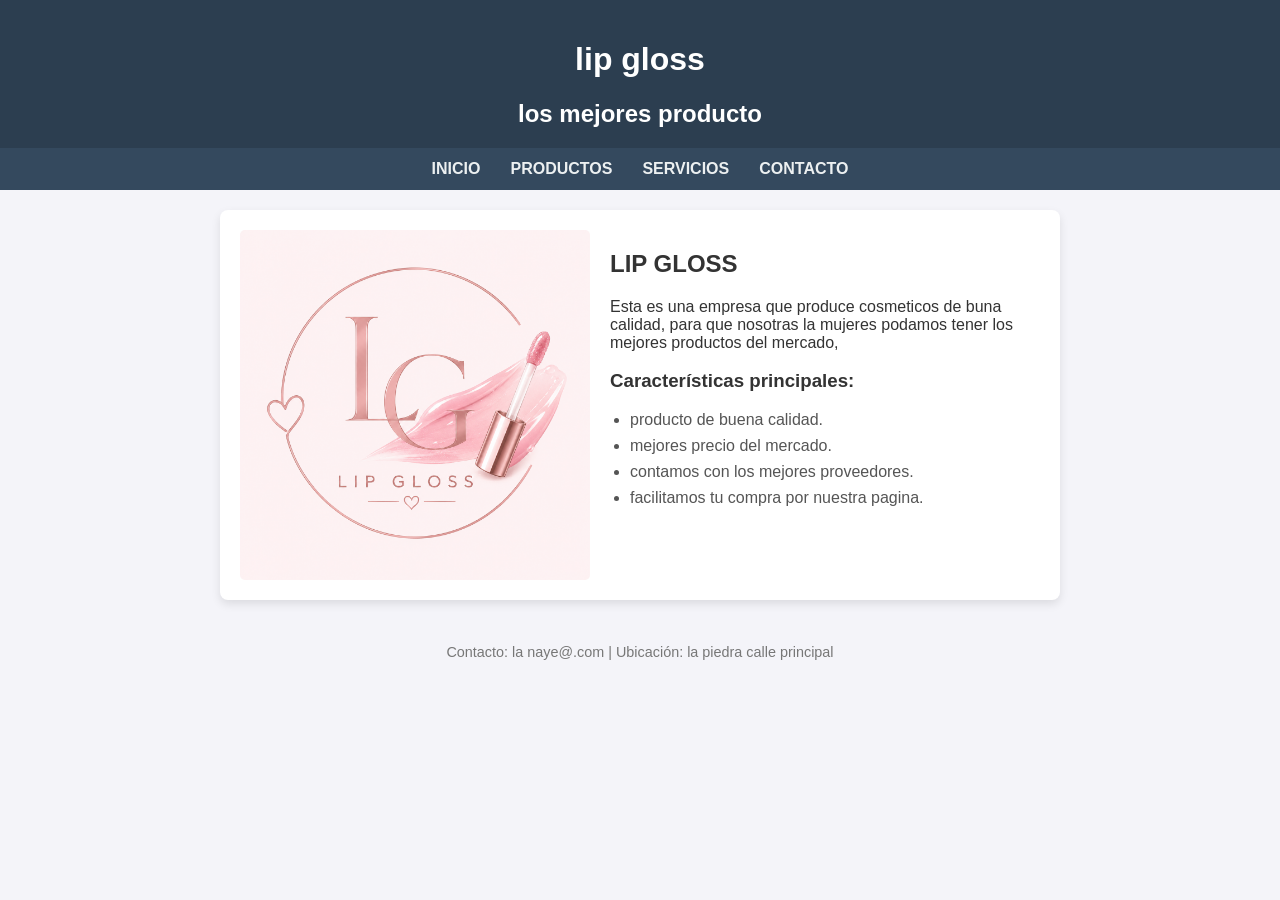
<file: index.html>
<!DOCTYPE html>
<html lang="en">
<head>
    <meta charset="UTF-8">
    <meta name="viewport" content="width=device-width, initial-scale=1.0">
    <title>Document</title>
</head>
<meta charset="UTF-8">
<meta name="viewport" content="width=device-width, initial-scale=1.0">
<title>la naye Layout</title>
<link rel="stylesheet" href="style.css">
</head>
<body>
<header>
<h1>lip gloss</h1>
<h2>los mejores producto</h2>
<nav class="navbar">
<ul>
<li><a href="indx.html">Inicio</a></li>
<li><a href="productos.html">Productos</a></li>
<li><a href="servicio.html">Servicios</a></li>
<li><a href="contacto.html">Contacto</a></li>
</ul>
</nav>
</header>
<main class="container">
<section class="card-image">
<img src="imagen/ChatGPT Image 14 may 2026, 09_30_17 a.m..png" alt="">
</section>
<section class="card-content">
<h2>LIP GLOSS</h2>
<p>
Esta es una empresa que produce cosmeticos de buna calidad,
para que nosotras la mujeres podamos tener los mejores productos
del mercado, 
</p>
<h3>Características principales:</h3>
<ul class="feature-list">
<li>producto de buena calidad.</li>
<li>mejores precio del mercado.</li>
<li>contamos con los mejores proveedores.</li>
<li>facilitamos tu compra por nuestra pagina.</li>
</ul>
</section>
</main>
<footer>
<p>Contacto: la naye@.com | Ubicación: la piedra calle principal</p>
</footer>

<body>
    
</body>
</html>
</file>
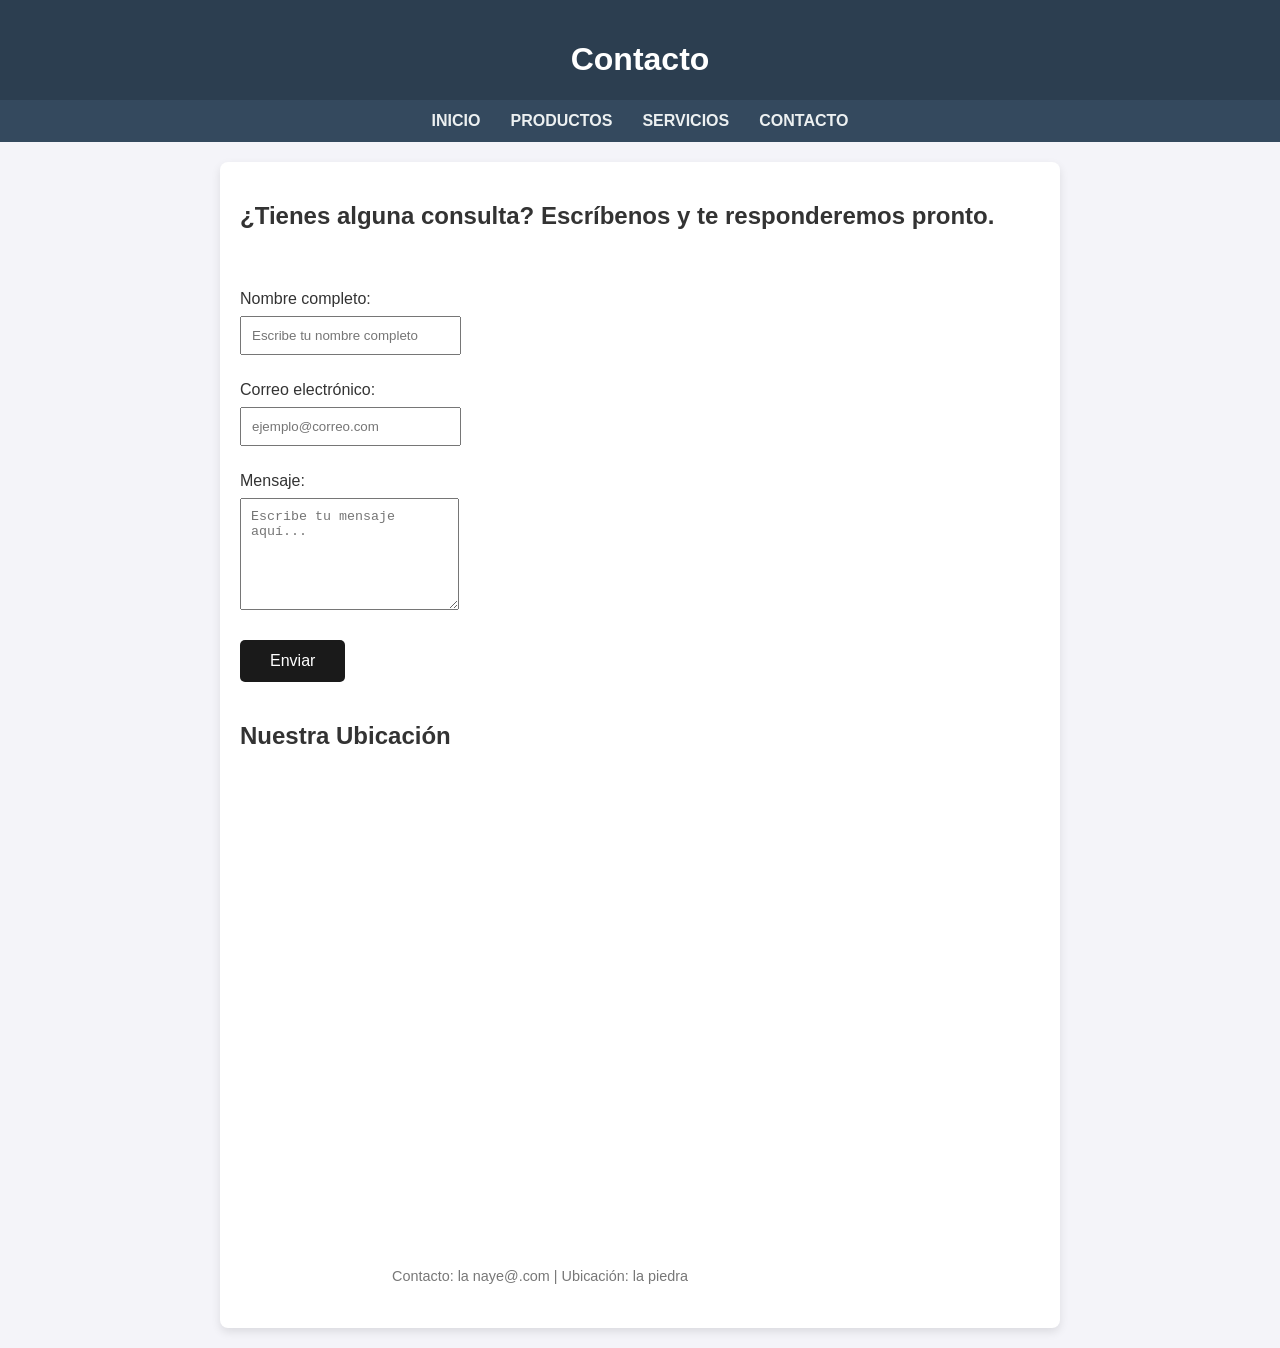
<file: contacto.html>
<!DOCTYPE html>
<html lang="es">
<head>
    <meta charset="UTF-8">
    <meta name="viewport" content="width=device-width, initial-scale=1.0">
    <title>LIP GLOSS</title>
    <link rel="stylesheet" href="style.css">
</head>
<body>
       <header> 
         
        <h1 class="Titulo">Contacto</h1>
         
        <nav class="navbar"> 
            <ul> 
                   
                <li><a href="indx.html">Inicio</a></li> 
                <li><a href="productos.html">Productos</a></li> 
                <li><a href="servicio.html">Servicios</a></li> 
                <li><a href="contacto.html">Contacto</a></li> 
            </ul> 
        </nav> 
    </header> 
     
    <main class="container"> 
     
    <h2>¿Tienes alguna consulta? Escríbenos y te responderemos pronto.</h2> 
        
        
        <form action="#" method="POST" style="max-width: 600px; margin-top: 20px;">
            <label for="nombre">Nombre completo:</label><br>
            <input type="text" id="nombre" name="nombre" placeholder="Escribe tu nombre completo" required style="width: 100%; padding: 10px; margin: 8px 0;"><br><br>
            
            <label for="email">Correo electrónico:</label><br>
            <input type="email" id="email" name="email" placeholder="ejemplo@correo.com" required style="width: 100%; padding: 10px; margin: 8px 0;"><br><br>
            
            <label for="mensaje">Mensaje:</label><br>
            <textarea id="mensaje" name="mensaje" rows="6" placeholder="Escribe tu mensaje aquí..." required style="width: 100%; padding: 10px; margin: 8px 0;"></textarea><br><br>
            
            <button type="submit" style="background-color: #1a1a1a; color: white; padding: 12px 30px; border: none; border-radius: 5px; font-size: 16px; cursor: pointer;">
                Enviar
            </button>
        </form>
    </section>
    <section class="mapa">
        <h2>Nuestra Ubicación</h2>

       
     <iframe src="https://www.google.com/maps/embed?pb=!1m18!1m12!1m3!1d482491.3846804667!2d-70.7140102265625!3d19.1311587!2m3!1f0!2f0!3f0!3m2!1i1024!2i768!4f13.1!3m3!1m2!1s0x8eafcb0034cd46e9%3A0xd42d000a8b3a141d!2sLa%20piedra!5e0!3m2!1ses-419!2sdo!4v1779296636724!5m2!1ses-419!2sdo" width="600" height="450" style="border:0;" allowfullscreen="" loading="lazy" referrerpolicy="no-referrer-when-downgrade"></iframe>
    <footer> 
        <p>Contacto: la naye@.com  | Ubicación: la piedra</p> 
    </footer> 
</body>
</html>
</file>
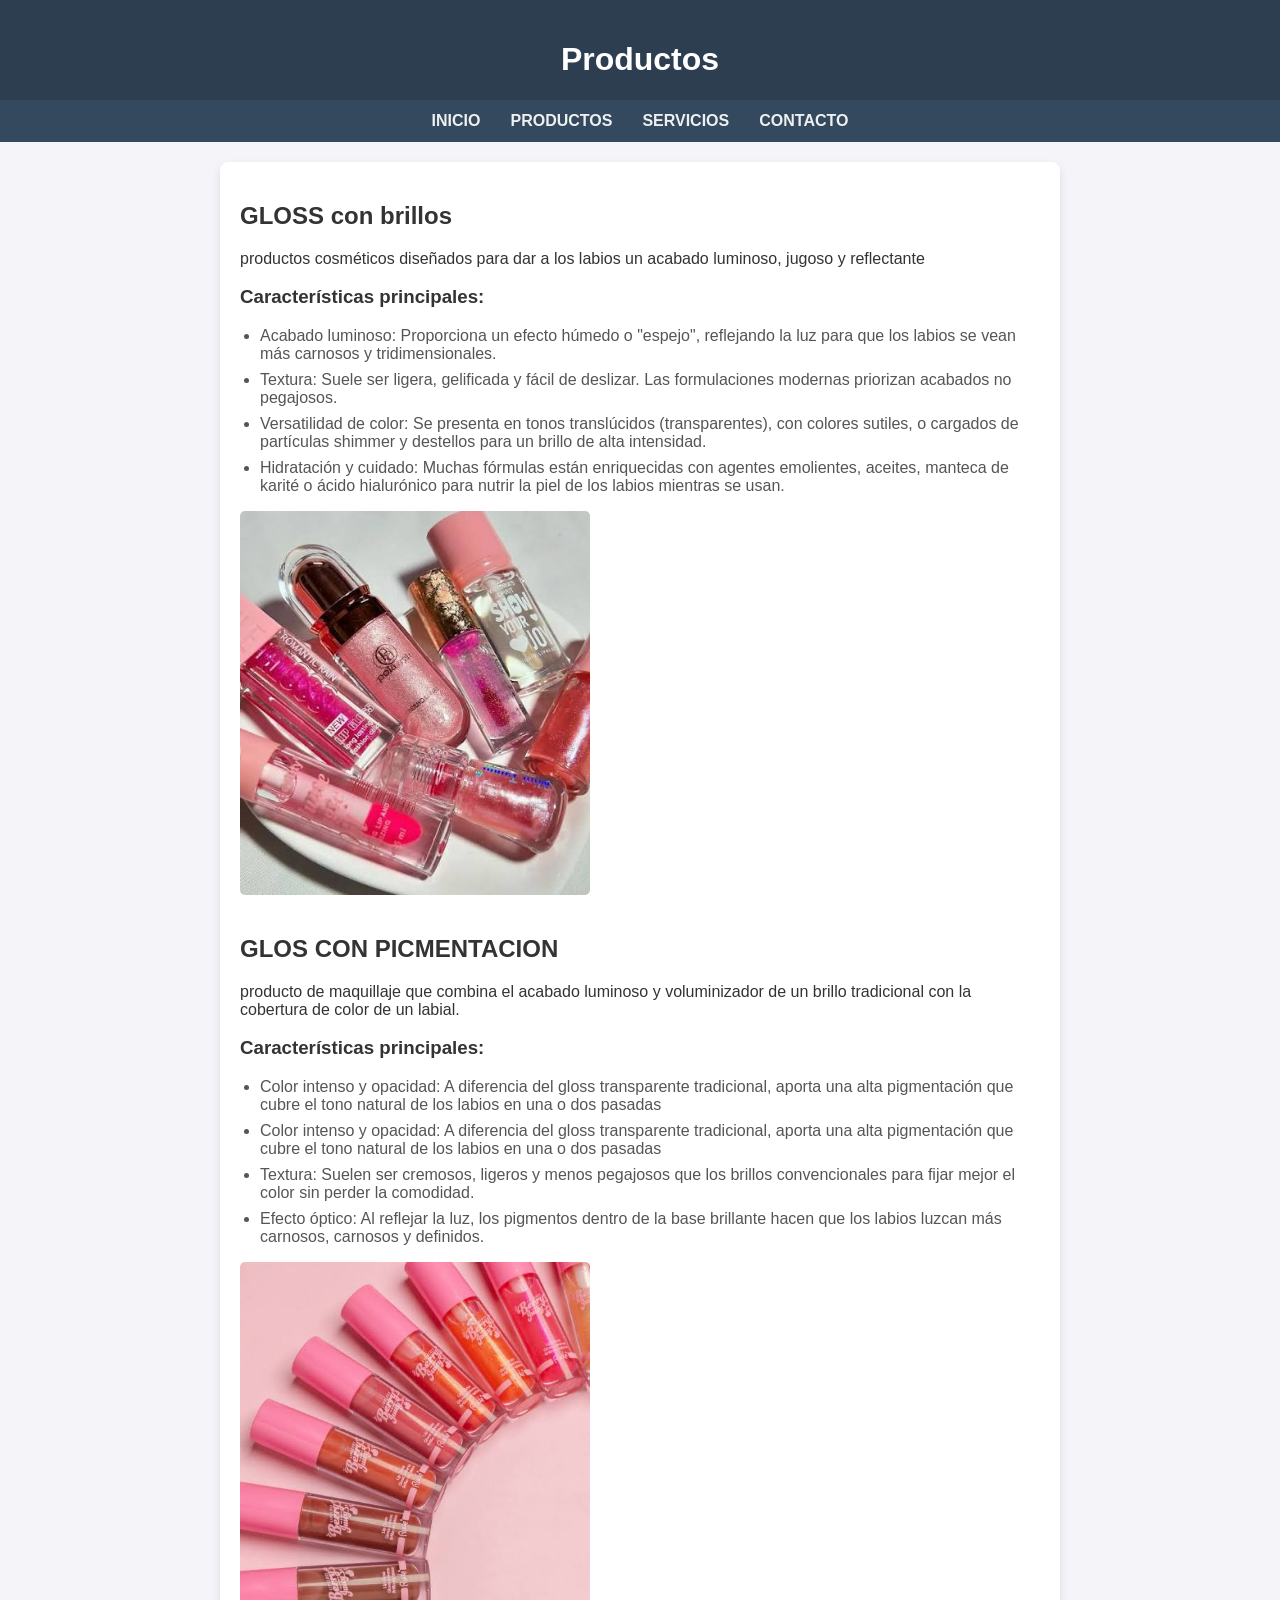
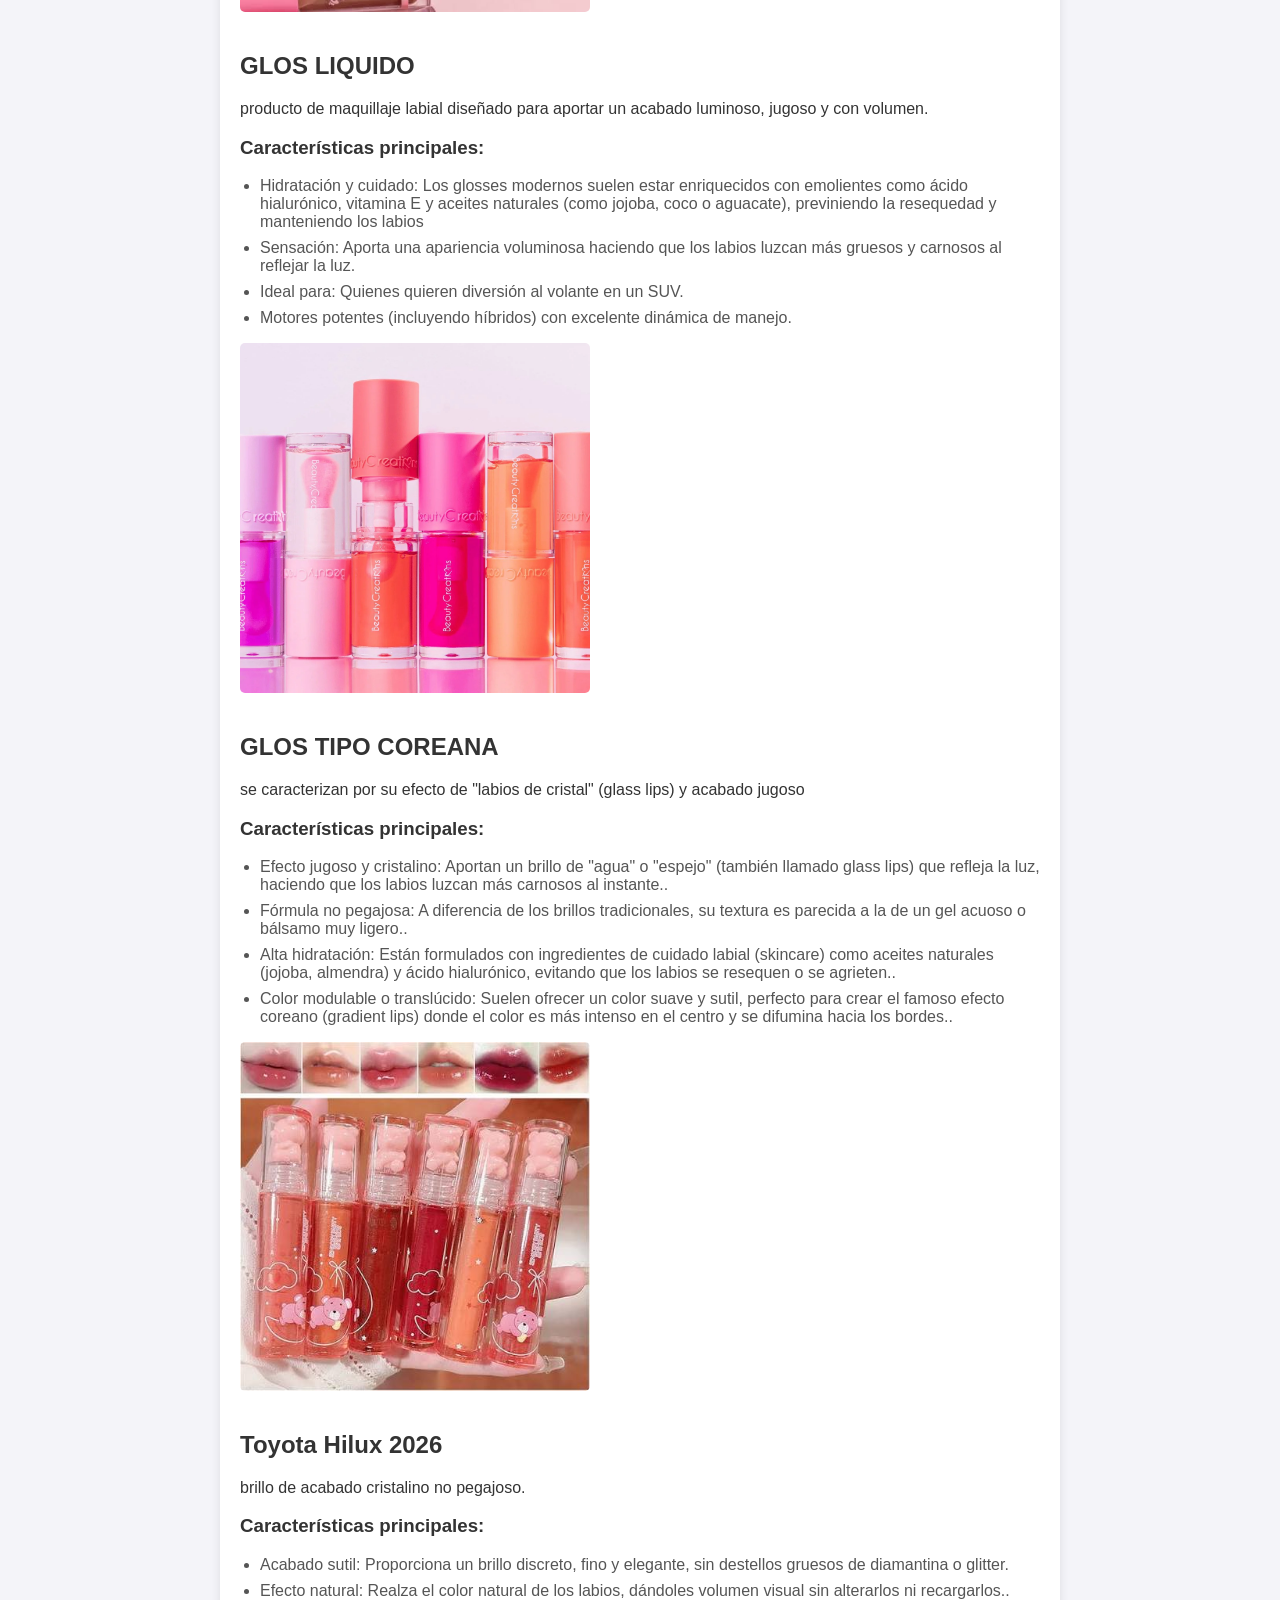
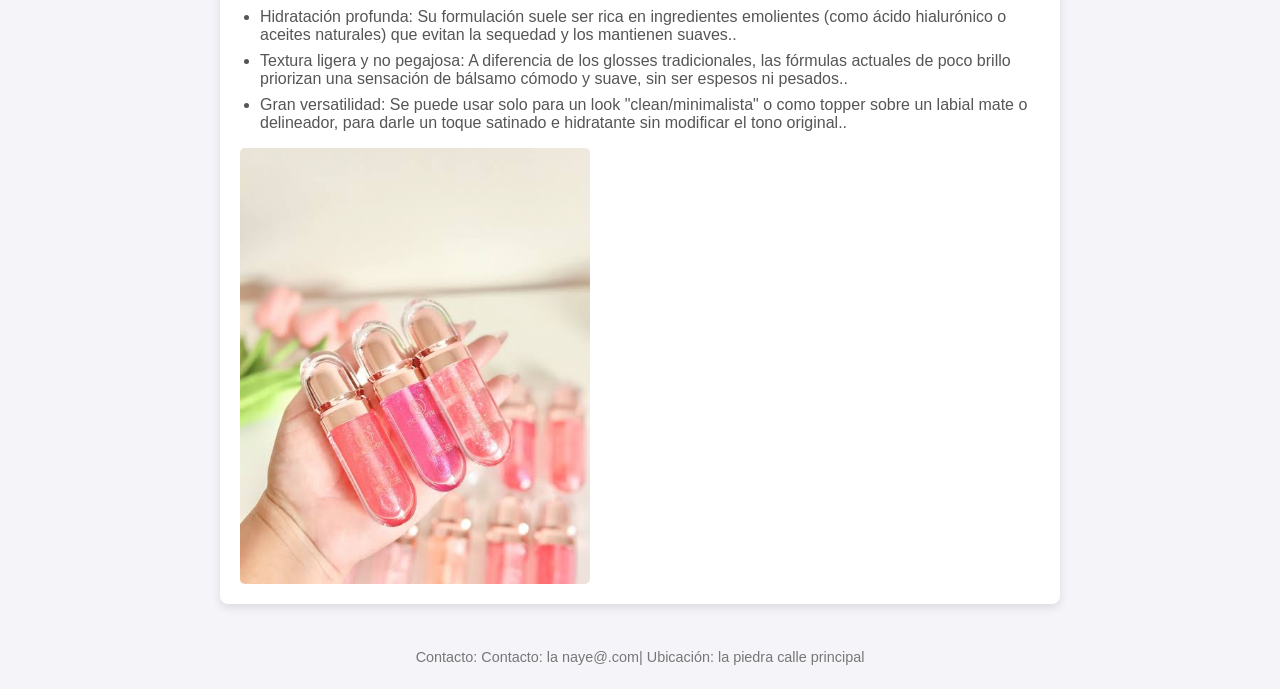
<file: productos.html>
<!DOCTYPE html>
<html lang="es">
<head>
    <meta charset="UTF-8">
    <meta name="viewport" content="width=device-width, initial-scale=1.0">
    <title>LIP GLOSS</title>
    <link rel="stylesheet" href="style.css">
</head>
<body>
    <header>
         
        <H1 class="Titulo">Productos</H1>
       
        <nav class="navbar"> 
            <ul> 
                  
                <li><a href="indx.html">Inicio</a></li> 
                <li><a href="productos.html">Productos</a></li> 
                <li><a href="servicio.html">Servicios</a></li> 
                <li><a href="contacto.html">Contacto</a></li> 
            </ul> 
        </nav> 
    </header> 
     
    <main class="container"> 
        

        <div class="producto-card">
            <section class="card-content"> 
                <h2>GLOSS con brillos</h2> 
                <p></p> productos cosméticos diseñados para dar a los labios un acabado luminoso, jugoso y reflectante
                <h3>Características principales:</h3> 
                <ul class="feature-list"> 
                    <li>Acabado luminoso: Proporciona un efecto húmedo o "espejo", reflejando la luz para que los labios se vean más carnosos y tridimensionales.</li> 
                    <li>Textura: Suele ser ligera, gelificada y fácil de deslizar. Las formulaciones modernas priorizan acabados no pegajosos.</li> 
                    <li>Versatilidad de color: Se presenta en tonos translúcidos (transparentes), con colores sutiles, o cargados de partículas shimmer y destellos para un brillo de alta intensidad.</li> 
                    <li>Hidratación y cuidado: Muchas fórmulas están enriquecidas con agentes emolientes, aceites, manteca de karité o ácido hialurónico para nutrir la piel de los labios mientras se usan.</li> 
                </ul> 
            </section>
            <section class="card-image"> 
                <img src="imagen/images.jpg" alt="Mercedes-Benz GLE"> 
            </section>
        </div>

        <div class="producto-card invertido">
            <section class="card-content">
                <h2>GLOS CON PICMENTACION</h2>
                <p>producto de maquillaje que combina el acabado luminoso y voluminizador de un brillo tradicional con la cobertura de color de un labial.</p>
                <h3>Características principales:</h3> 
                <ul class="feature-list"> 
                    <li>Color intenso y opacidad: A diferencia del gloss transparente tradicional, aporta una alta pigmentación que cubre el tono natural de los labios en una o dos pasadas</li> 
                    <li>Color intenso y opacidad: A diferencia del gloss transparente tradicional, aporta una alta pigmentación que cubre el tono natural de los labios en una o dos pasadas</li> 
                    <li>Textura: Suelen ser cremosos, ligeros y menos pegajosos que los brillos convencionales para fijar mejor el color sin perder la comodidad.</li> 
                    <li>Efecto óptico: Al reflejar la luz, los pigmentos dentro de la base brillante hacen que los labios luzcan más carnosos, carnosos y definidos.</li> 
                </ul>
            </section>
            <section class="card-image"> 
                <img src="imagen/images (3).jpg" alt="Porsche Cayenne"> 
            </section>
        </div>

        <div class="producto-card">
            <section class="card-content">
                <h2>GLOS LIQUIDO</h2>
                <p>producto de maquillaje labial diseñado para aportar un acabado luminoso, jugoso y con volumen.</p>
                <h3>Características principales:</h3> 
                <ul class="feature-list"> 
                    <li>Hidratación y cuidado: Los glosses modernos suelen estar enriquecidos con emolientes como ácido hialurónico, vitamina E y aceites naturales (como jojoba, coco o aguacate), previniendo la resequedad y manteniendo los labios</li> 
                    <li>Sensación: Aporta una apariencia voluminosa haciendo que los labios luzcan más gruesos y carnosos al reflejar la luz.</li> 
                    <li>Ideal para: Quienes quieren diversión al volante en un SUV.</li> 
                    <li>Motores potentes (incluyendo híbridos) con excelente dinámica de manejo.</li> 
                </ul>
            </section>
            <section class="card-image">
                <img src="imagen/beauty-creations-cosmetics-mx-beauty-creations-set-all-about-you-ph-lip-oils-set-de-aceites-labiales-ph-cosmetics-loph-bundle-618427.webp" alt="BMW X5"> 
            </section>
        </div>

        <div class="producto-card invertido">
            <section class="card-content">
                <h2>GLOS TIPO COREANA</h2>
                <p> se caracterizan por su efecto de "labios de cristal" (glass lips) y acabado jugoso</p>
                <h3>Características principales:</h3> 
                <ul class="feature-list"> 
                    <li>Efecto jugoso y cristalino: Aportan un brillo de "agua" o "espejo" (también llamado glass lips) que refleja la luz, haciendo que los labios luzcan más carnosos al instante..</li> 
                    <li>Fórmula no pegajosa: A diferencia de los brillos tradicionales, su textura es parecida a la de un gel acuoso o bálsamo muy ligero..</li> 
                    <li>Alta hidratación: Están formulados con ingredientes de cuidado labial (skincare) como aceites naturales (jojoba, almendra) y ácido hialurónico, evitando que los labios se resequen o se agrieten..</li> 
                    <li>Color modulable o translúcido: Suelen ofrecer un color suave y sutil, perfecto para crear el famoso efecto coreano (gradient lips) donde el color es más intenso en el centro y se difumina hacia los bordes..</li> 
                </ul>
            </section>
            <section class="card-image"> 
                <img src="imagen/images (4).jpg" alt="Porsche 911"> 
            </section>
        </div>

        <div class="producto-card">
            <section class="card-content">
                <h2>Toyota Hilux 2026</h2>
                <p>brillo de acabado cristalino no pegajoso.</p>
                <h3>Características principales:</h3> 
                <ul class="feature-list"> 
                    <li>Acabado sutil: Proporciona un brillo discreto, fino y elegante, sin destellos gruesos de diamantina o glitter.</li> 
                    <li>Efecto natural: Realza el color natural de los labios, dándoles volumen visual sin alterarlos ni recargarlos..</li> 
                    <li>Hidratación profunda: Su formulación suele ser rica en ingredientes emolientes (como ácido hialurónico o aceites naturales) que evitan la sequedad y los mantienen suaves..</li> 
                    <li>Textura ligera y no pegajosa: A diferencia de los glosses tradicionales, las fórmulas actuales de poco brillo priorizan una sensación de bálsamo cómodo y suave, sin ser espesos ni pesados..</li> 
                    <li>Gran versatilidad: Se puede usar solo para un look "clean/minimalista" o como topper sobre un labial mate o delineador, para darle un toque satinado e hidratante sin modificar el tono original..</li>
                </ul>
            </section>
            <section class="card-image"> 
                <img src="imagen/images (1).jpg" alt="Toyota Hilux 2026"> 
            </section>
        </div>

    </main> 
     
    <footer> 
        <p>Contacto:  Contacto: la naye@.com| Ubicación: la piedra calle principal</p> 
    </footer> 
</body>
</html>
</file>
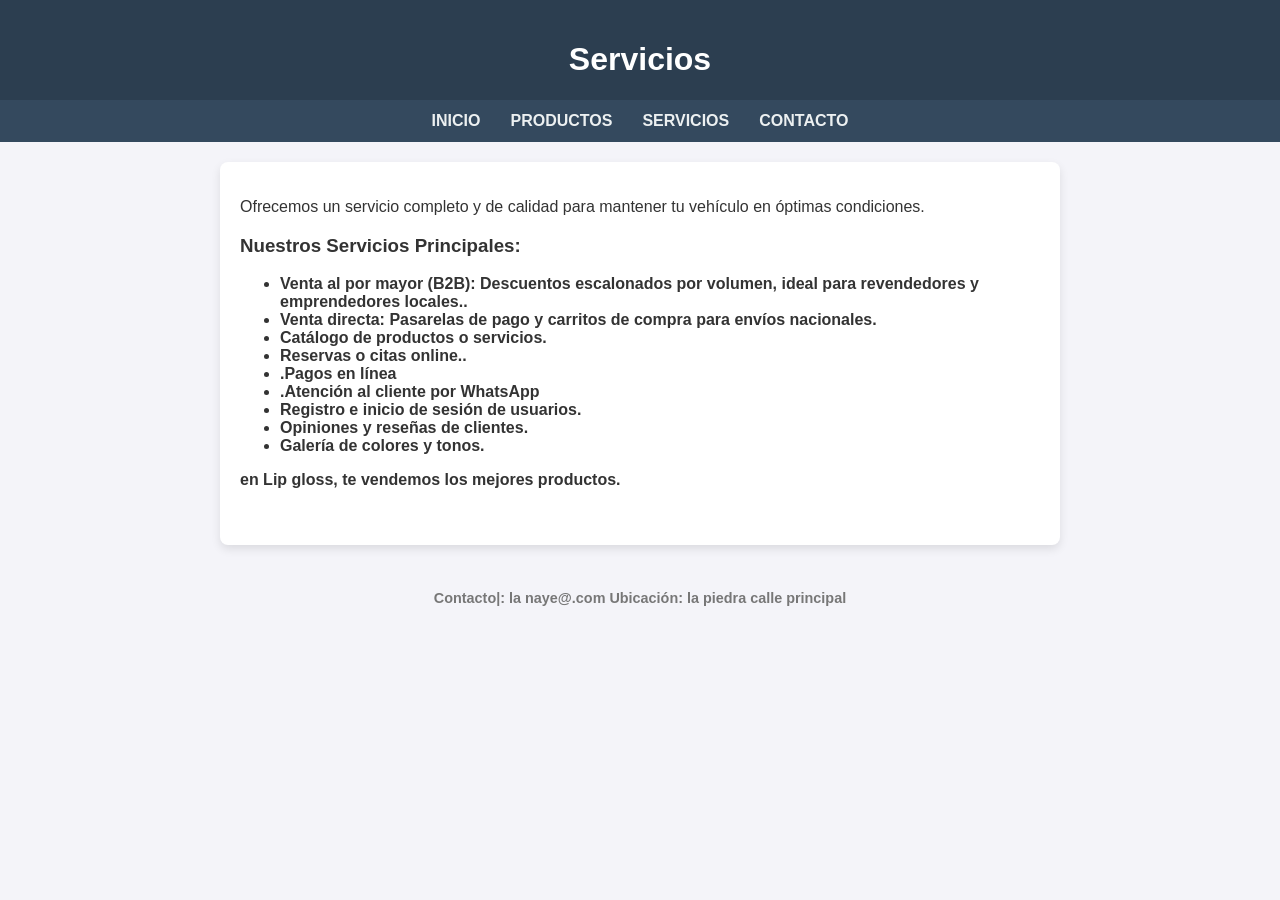
<file: servicio.html>
<!DOCTYPE html>
<html lang="es">
<head>
    <meta charset="UTF-8">
    <meta name="viewport" content="width=device-width, initial-scale=1.0">
    <title>LIP GLOSS</title>
    <link rel="stylesheet" href="style.css">
</head>
<body>
       <header> 
        
        <h1 class="Titulo">Servicios</h1>
         
        <nav class="navbar"> 
            <ul> 
                
                <li><a href="indx.html">Inicio</a></li> 
                <li><a href="productos.html">Productos</a></li> 
                <li><a href="servicio.html">Servicios</a></li> 
                <li><a href="contacto.html">Contacto</a></li> 
            </ul> 
        </nav> 
    </header> 
     
    <main class="container"> 
    
        <section id="servicios">
       
        <p>Ofrecemos un servicio completo y de calidad para mantener tu vehículo en óptimas condiciones.</p>
        
        <h3>Nuestros Servicios Principales:</h3>
        <ul>
            <li><strong>Venta al por mayor (B2B): Descuentos escalonados por volumen, ideal para revendedores y emprendedores locales..</li>
            <li><strong>Venta directa: Pasarelas de pago y carritos de compra para envíos nacionales.</li>
            <li><strong>Catálogo de productos o servicios.</li>
            <li><strong>Reservas o citas online..</li>
            <li><strong>.Pagos en línea</li>
            <li><strong>.Atención al cliente por WhatsApp</li>
            <li><strong>Registro e inicio de sesión de usuarios.</li>
            <li><strong>Opiniones y reseñas de clientes.</li>
            <li><strong>Galería de colores y tonos.</li>
        </ul>

        <p><strong>en Lip gloss, te vendemos los mejores productos.</strong></p>
    </section>
    </main> 
     
    <footer> 
        <p>Contacto|: la naye@.com Ubicación: la piedra calle principal</p> 
    </footer> 
</body>
</html>
</file>
<file: style.css>
/* Configuración General */
body {
font-family: Arial, sans-serif;
margin: 0;
padding: 0;
background-color: #f4f4f9;
color: #333;
}
/* Contenedor principal del header */
header {
background-color: #2c3e50;
color: white;
text-align: center;
padding: 20px 0 0 0; /* Padding inferior en 0 para que el nav pegue abajo */
}
/* Estructura del Nav */
.navbar {
background-color: #34495e; /* Un tono más claro para diferenciarlo del título */
margin-top: 15px;
padding: 12px 0;
}
/* Quitar estilos de lista y alinear en horizontal */
.navbar ul {
list-style: none;
margin: 0;
padding: 0;
display: flex;
justify-content: center; /* Centra los botones del menú */
gap: 30px; /* Espacio entre cada opción */
}
/* Estilo de los enlaces */
.navbar a {
color: #ecf0f1;
text-decoration: none;
font-size: 1rem;
font-weight: 600;
text-transform: uppercase; /* Hace que el menú se vea más profesional */
transition: all 0.3s ease;
}/* Efecto al pasar el ratón (Hover) */
.navbar a:hover {
color: #3498db;
text-shadow: 0px 0px 5px rgba(52, 152, 219, 0.5);
}
/* Contenedor del Layout */
.container {
max-width: 800px;
margin: 20px auto;
background: white;
padding: 20px;
border-radius: 8px;
box-shadow: 0 4px 10px rgba(0,0,0,0.1);
/* Flexbox para alinear imagen y texto */
display: flex;
flex-wrap: wrap;
gap: 20px;
}
/* Estilo de la Imagen */
.card-image img {
width: 100%;
max-width: 350px;
border-radius: 5px;
display: block;
}
/* Estilo del Contenido */
.card-content {
flex: 1;
min-width: 300px;
}
.feature-list {
padding-left: 20px;
}
.feature-list li {
margin-bottom: 8px;
color: #555;
}
footer {
text-align: center;
margin-top: 20px;
padding: 10px;
font-size: 0.9rem;
color: #777;
}
</file>
